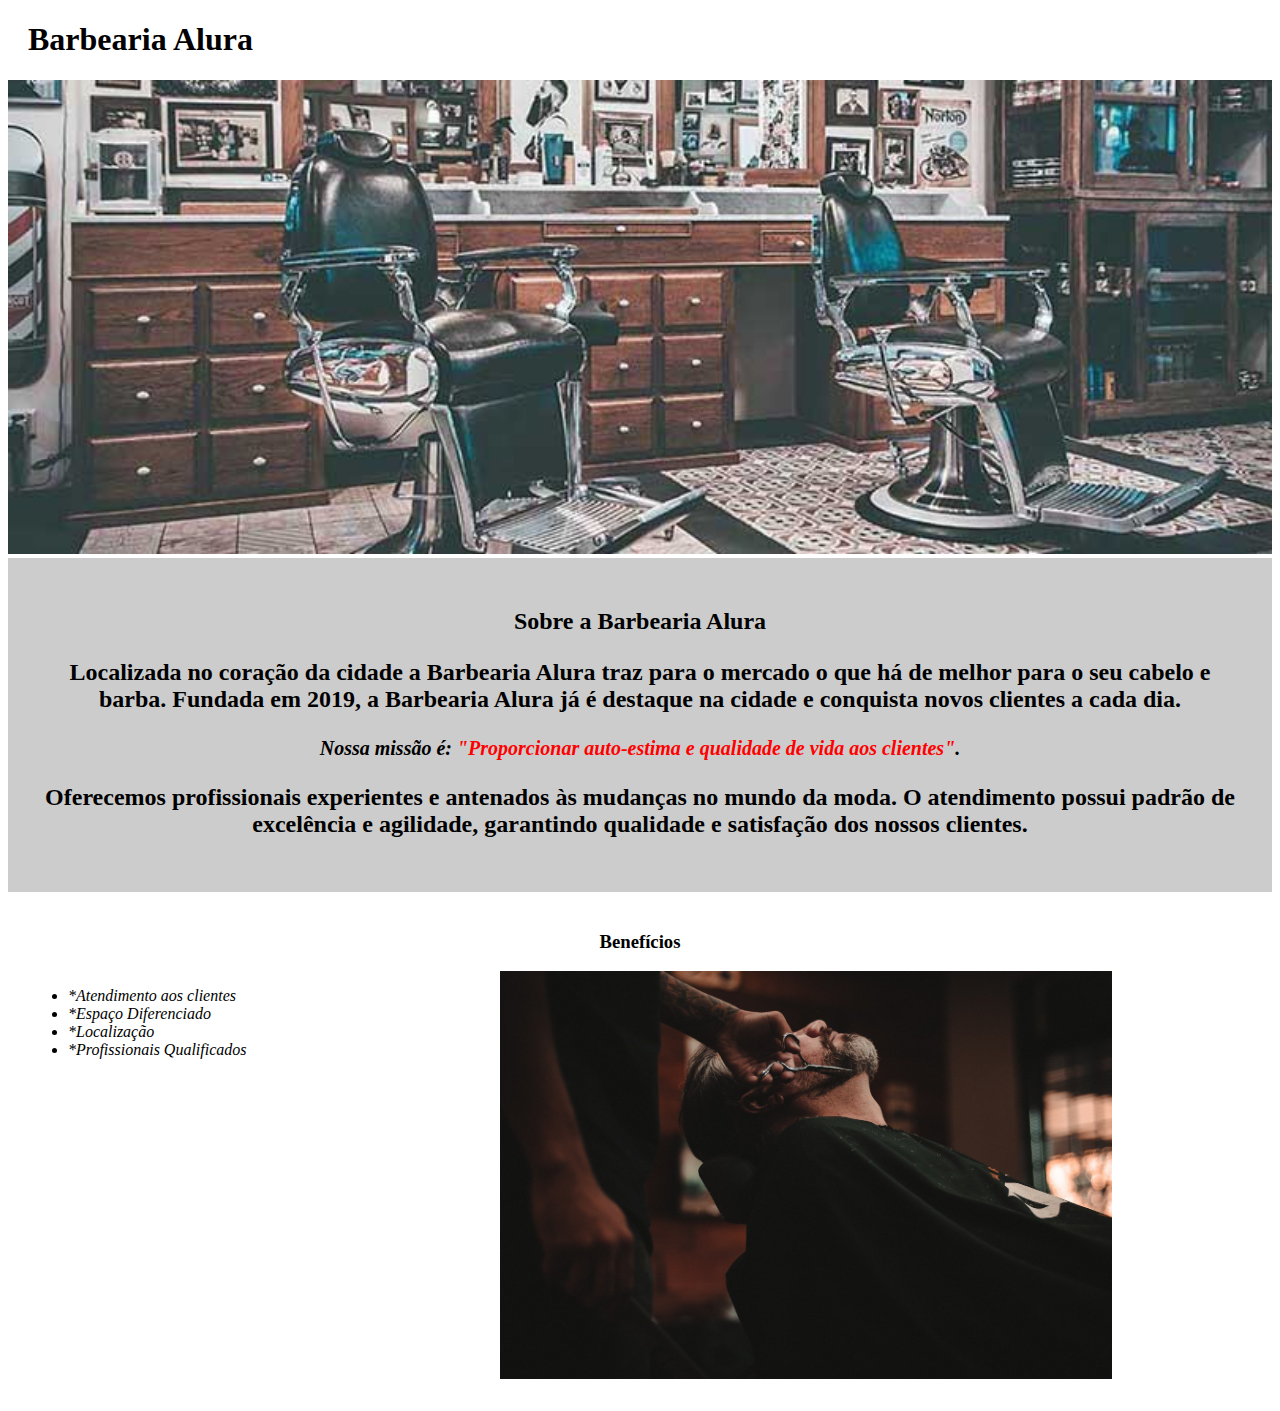
<file: index.html>
<!DOCTYPE html>
<html lang="pt-br">
<head>
    <meta charset="UTF-8">
    <meta http-equiv="X-UA-Compatible" content="IE=edge">
    <meta name="viewport" content="width=device-width, initial-scale=1.0">

    <title>Barberia Alura</title>

    <link rel="stylesheet" href="style.css">
</head>
    <body>
        <header>
          <h1 class="titulo-principal"> Barbearia Alura </h1>  
        </header>
        <img id="banner" src="banner.jpg" >
    <div class="principal">
        <h2 class="titulo-centralizado">Sobre a Barbearia Alura </h2->

        <p>Localizada no coração da cidade a <strong>Barbearia Alura</strong> traz para o mercado o que há de melhor para o seu cabelo e barba. Fundada em 2019, a Barbearia Alura
        já é destaque na cidade e conquista novos clientes a cada dia.</p>
    
        <p id="missao"><em> Nossa missão é: <strong>"Proporcionar auto-estima e qualidade de vida aos clientes"</strong>.</em></p>
    
        <p> Oferecemos profissionais experientes e antenados às mudanças no mundo da moda. O atendimento 
        possui padrão de excelência e agilidade, garantindo qualidade e satisfação dos nossos clientes. </p>
    </div>

        <div class="beneficios">
            <h3 class="titulo-centralizado">Benefícios</h3>
    
            <ul>
              <li class="itens">*Atendimento aos clientes</li>
             <li class="itens">*Espaço Diferenciado</li>
             <li class="itens">*Localização</li>
             <li class="itens">*Profissionais Qualificados</li>
            </ul>

            <img src="beneficios.jpg" class="imagembeneficios">
            
        </div2>
    </body>
</html>
</file>
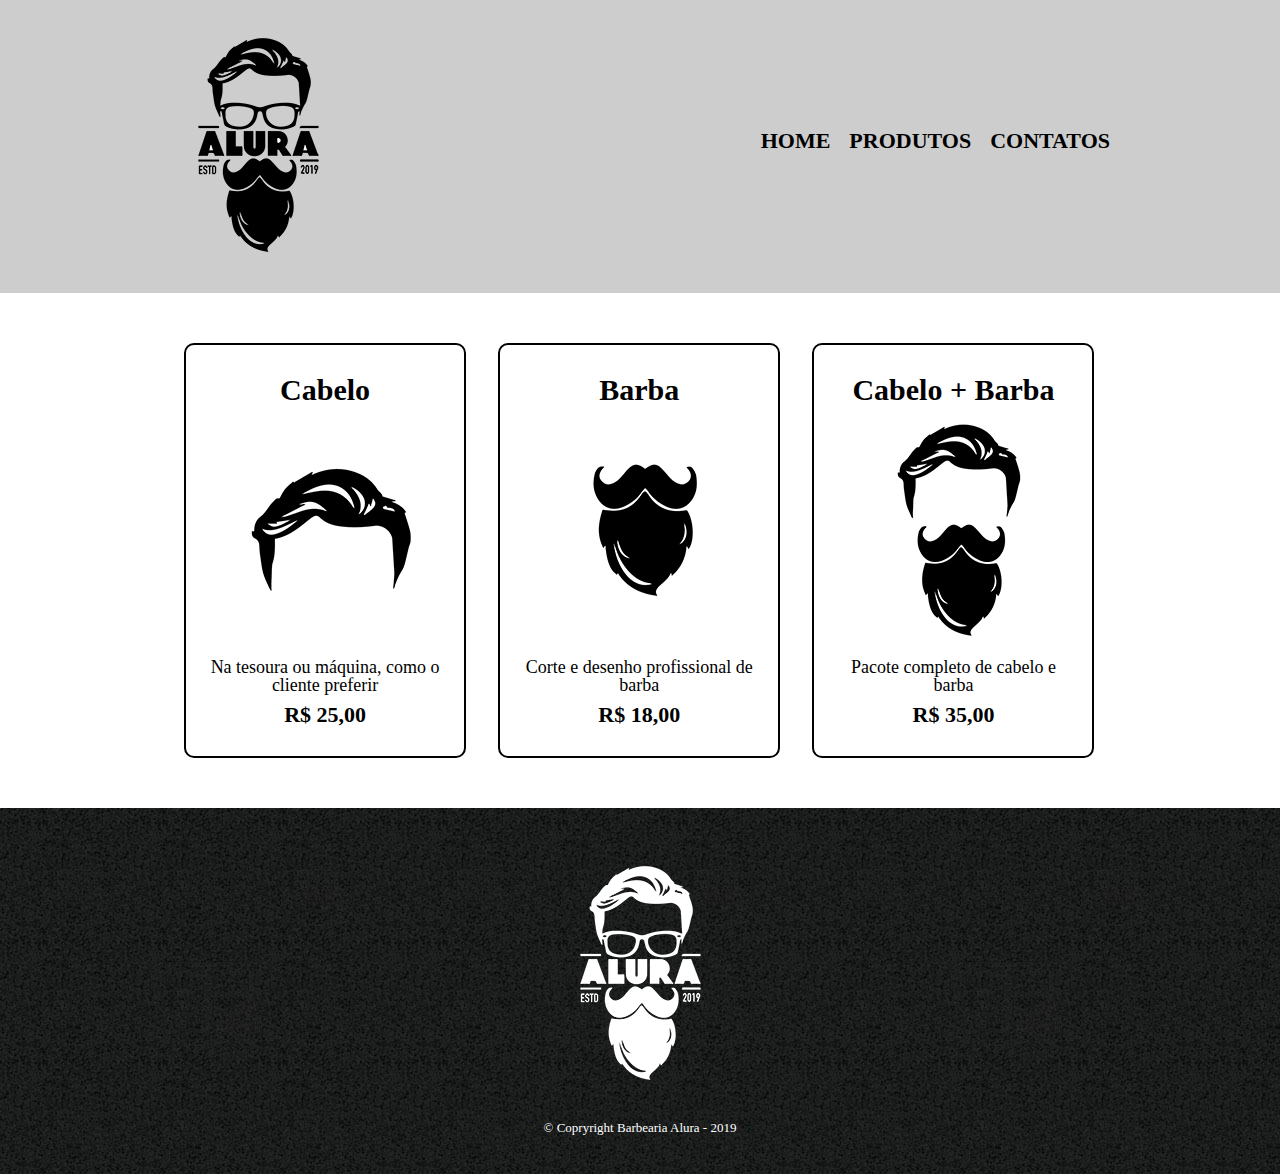
<file: produtos.html>
<!DOCTYPE html>
<html lang="en">
<head>
    <meta charset="UTF-8">
    <meta http-equiv="X-UA-Compatible" content="IE=edge">
    <meta name="viewport" content="width=device-width, initial-scale=1.0">
    <title>Produtos</title>
    <link rel="stylesheet" href="reset.css">
    <link rel="stylesheet" href="produtos.css">
</head>
    <body>
        <header>
            <div class="caixa">
                 <h1> <img src=logo.png></h1>
         
                <nav>
                    <ul>
                        <li><a href="index.html">Home</a></li>
                        <li><a href="produtos.html">Produtos</a></li>
                        <li><a href="contatos.html">Contatos</a></li>
                   </ul>
                </nav>
        </header>
            <main>
                <ul class="produtos">
                    <li><h2>Cabelo</h2>
                        <img src="cabelo.jpg">
                            <p class="produto-descricao">Na tesoura ou máquina, como o cliente preferir</p>
                            <p class="produto-preco">R$ 25,00</p>
                        </li>
                    <li><h2>Barba</h2>
                        <img src="barba.jpg">
                             <p class="produto-descricao">Corte e desenho profissional de barba</p>
                             <p class="produto-preco">R$ 18,00</p>
                     </li>
                    <li><h2>Cabelo + Barba</h2>
                        <img src="cabelo+barba.jpg">
                        <p class="produto-descricao">Pacote completo de cabelo e barba</p>
                        <p class="produto-preco">R$ 35,00</p>
                    </li>

                </ul>
            </main>
            <footer>
                <img src="logo-branco.png">
                <p class="copyright">&copy; Copryright Barbearia Alura - 2019</p> 
            </footer>
    </body>
</html>
</file>
<file: style.css>
#banner{
    width:100%;
    ;
}

.principal{
    background: #CCCCCC;
    padding:30px;
}

.titulo-principal{

    padding-left: 20px;
}
.titulo-centralizado{
    text-align:center;
 
}

p {
    text-align: center
}

    
#missao {
    font-size: 20px
}

em strong {
    color: #FF0000
    }
    
.itens{
    font-style:italic
}   

.beneficios{
    background: #FFFFFF;
    padding: 20px;
}

ul{
    display: inline-block;
    vertical-align: top;
    width: 20%;
    margin-right: 15%;

}

.imagembeneficios{
    width: 50%;
}
</file>
<file: produtos.css>
header{
    background: #BBBB;
    padding: 20px 0;
}

.caixa{
    width: 940px;
    position: relative;
    margin: 0 auto;
}
nav{ 
    position:absolute;
    top:110px;
    right:0;

}
nav li
{
    display: inline;
    margin: 0 0 0 15px;
}

nav a{
    text-transform: uppercase;
    color: black;
    font-weight:bold;
    font-size:22px;
    text-decoration: NONE;
}
.produtos{
    width: 940px;
    margin: 0 auto;
    padding: 50px 0;
}
.produtos li{
    display:inline-block;
    text-align:center;
    width:30%;
    vertical-align: top; 
    margin: 0 1.5%;
    padding: 30px 20px;
    box-sizing: border-box;
    border:2px solid black;
    border-radius:10px;
}

a:hover{
    color: #c78C19;
    text-decoration:underline;
}

.produtos li:hover{
    border-color:#c78C19;
   
} 
.produtos li:active{
    border-color: #088c19;
}

.produtos li:hover h2{ 
    font-size:34px;
}
.produtos h2{
    font-size: 30px;
    font-weight: bold;
}

.produto-descricao
{
    font-size:18px;
}
.produto-preco{
    font-size:22px;
    font-weight: bold;
    margin-top: 10px;
}

footer{
  text-align:center;
  background: url("bg.jpg");
  padding: 40px;
}

.copyright{
 color:#ffffff;
 font-size:13px;
 margin:20px 0 0 0;
}
</file>
